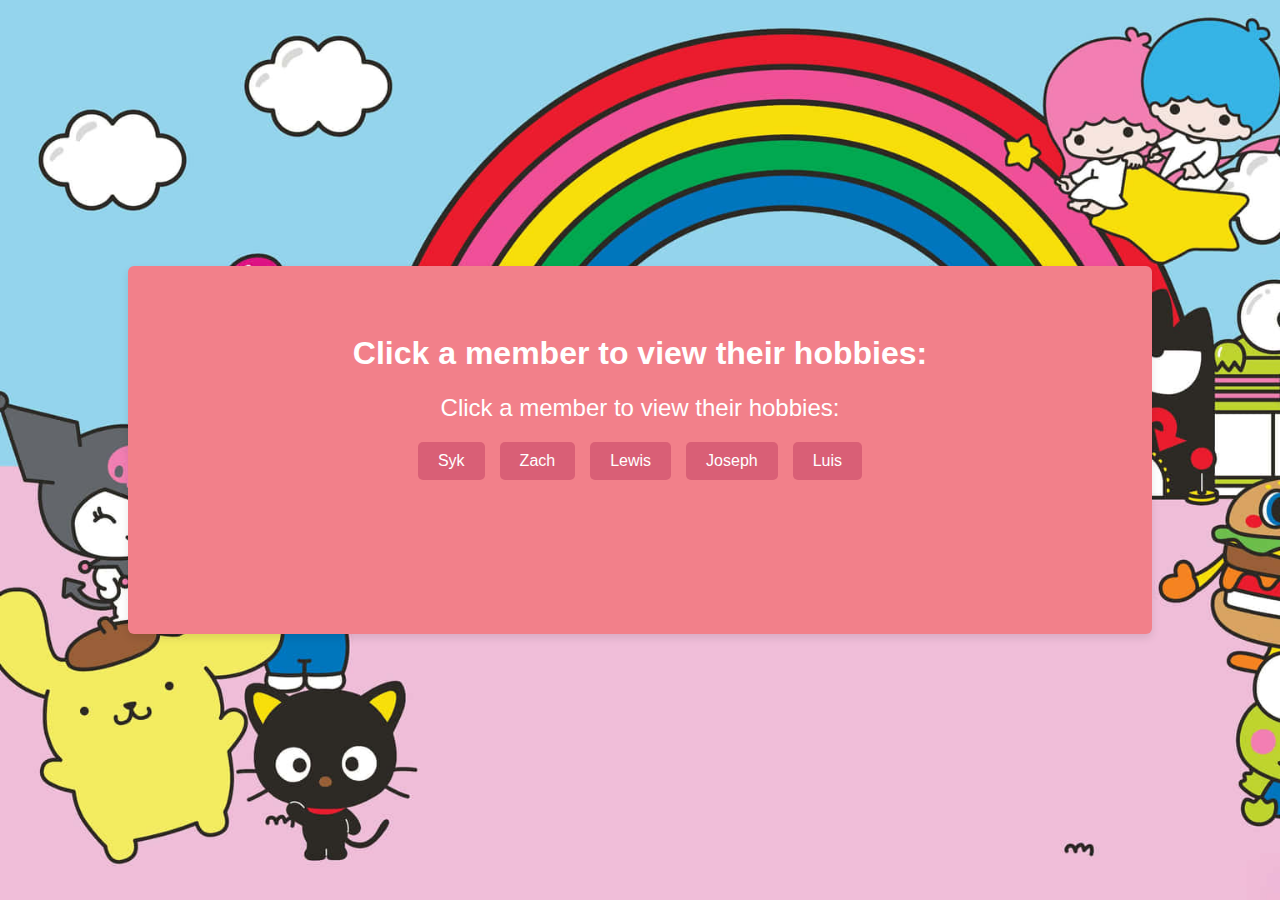
<file: index.html>
<!DOCTYPE html>
<html lang="en">
<head>
    <meta charset="UTF-8">
    <meta name="viewport" content="width=device-width, initial-scale=1.0">
    <title>Member Hobbies</title>
    <style>
        body {
            font-family: Arial, sans-serif;
            background-color: #f4f4f9;
            color: #ffffff;
			background-image: url('bg.jpg'); /* Ensure correct path */
			background-size: cover;
			background-repeat: no-repeat;
			padding: 0;
            display: flex;
            flex-direction: column;
            align-items: center;
            justify-content: center;
            height: 100vh;
            margin: 0;
            text-align: center;
        }

        .main-container {
            background-color: #f2808a; /* This is bg-gray-800 */
            height: 20rem;
            width: 60rem;
            padding-top: 3rem;
            padding-left: 2rem;
            padding-right: 2rem;
            border-radius: 0.375rem; /* This is rounded-md (6px) */
            box-shadow: 0 4px 8px rgba(0, 0, 0, 0.1);
        }
        

        .description {
            text-align: center;
            margin-bottom: 20px;
            font-size: 1.5em;
        }

        .button-container {
            display: flex;
            justify-content: center;
            gap: 15px;
        }

        button {
            padding: 10px 20px;
            font-size: 1em;
            cursor: pointer;
            border: none;
            border-radius: 5px;
            background-color: #d95f76;
            color: white;
            transition: background-color 0.3s;
        }

        button:hover {
            background-color: #f2a7a7;
        }

        .hobbies {
            margin-top: 20px;
            font-size: 1.2em;
            display: none; /* Initially hidden */
        }
    </style>
</head>
<body>
<main class="main-container">
    <h1>Click a member to view their hobbies:</h1>
    <div class="description">
        Click a member to view their hobbies:
    </div>

    <div class="button-container">
        <button onclick="showHobbies('Syk')">Syk</button>
        <button onclick="showHobbies('Zach')">Zach</button>
        <button onclick="showHobbies('Lewis')">Lewis</button>
        <button onclick="showHobbies('Joseph')">Joseph</button>
        <button onclick="showHobbies('Luis')">Luis</button>
    </div>

    <div class="hobbies" id="hobbies"></div>
</main>
    <script>
        function showHobbies(member) {
            const hobbiesDisplay = document.getElementById('hobbies');
            let hobbies;

            // Define hobbies for each member
            switch (member) {
                case 'Syk':
                    window.location.href = "Syk part/Syk project.html"; // Change to your destination file
                    break;
                case 'Zach':
                    window.location.href = "ZACH_PART/cin.html"; // Change to your destination file
                    break;
                case 'Lewis':
                    window.location.href = 'Lewis part/tierra.html';
                    break;
                case 'Joseph':
                    window.location.href = 'Joseph Part/Joseph.html';
                    break;
                case 'Luis':
                    window.location.href = "Luis part/luispart.html";
                    break;
                default:
                    hobbies = '';
            }

            // Update the hobbies display
            hobbiesDisplay.textContent = hobbies;
            hobbiesDisplay.style.display = 'block'; // Show the hobbies
        }
    </script>

</body>
</html>
</file>
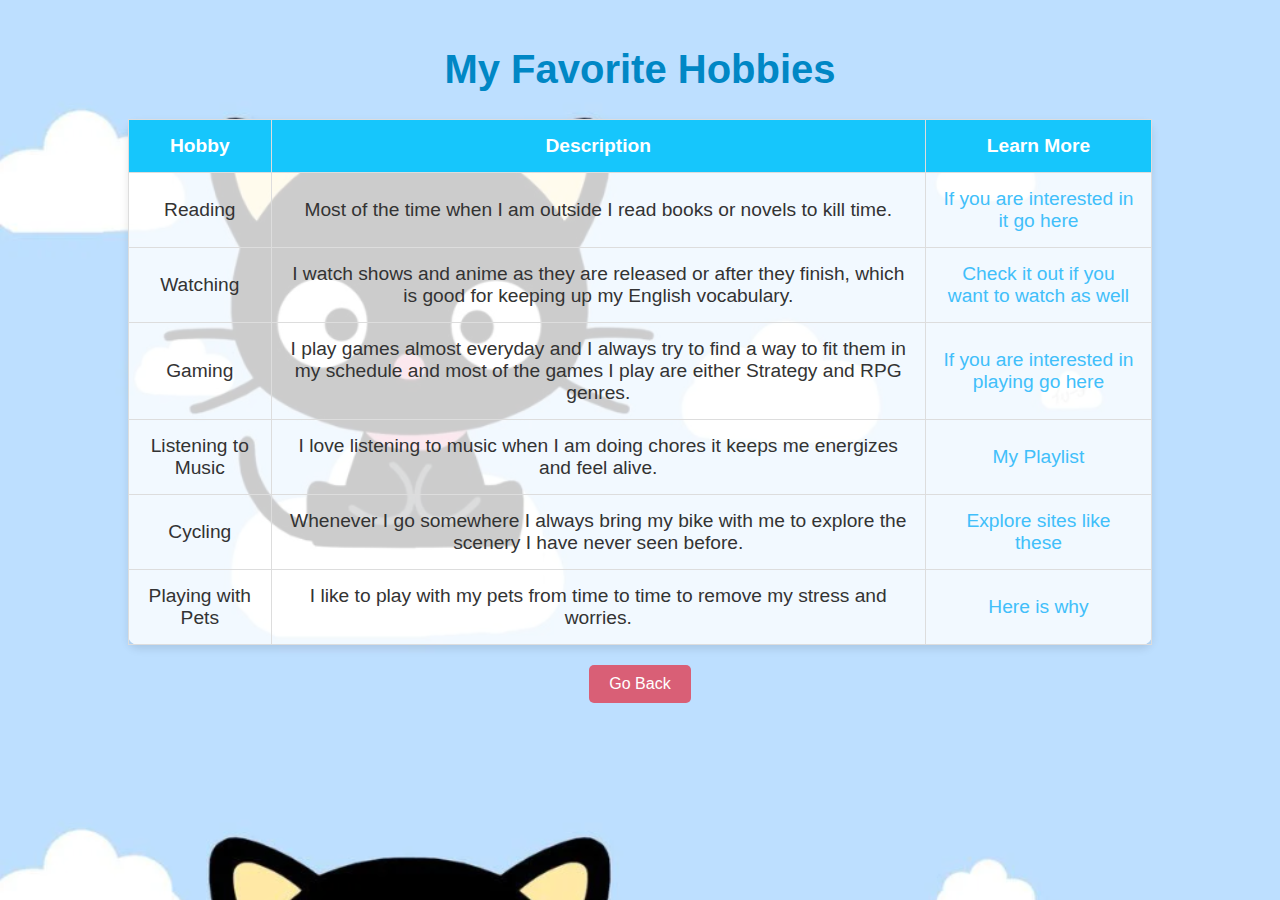
<file: Joseph Part/Joseph.html>
<!DOCTYPE html>
<html lang="en">
<head>
    <meta charset="UTF-8">
    <meta name="viewport" content="width=device-width, initial-scale=1.0">
    <title>My Hobbies</title>
    <link rel="stylesheet" href="style.css">
</head>
<body>

    <h1>My Favorite Hobbies</h1>

    <table>
        <tr>
            <th>Hobby</th>
            <th>Description</th>
            <th>Learn More</th>
        </tr>
        <tr>
            <td>Reading</td>
            <td> Most of the time when I am outside I read books or novels to kill time.</td>
            <td><a href="https://www.webnovel.com/" target="_blank">If you are interested in it go here</a></td>
        </tr>
        <tr>
            <td> Watching </td>
            <td>I watch shows and anime as they are released or after they finish, which is good for keeping up my English vocabulary.</td>
            <td><a href="https://www.youtube.com/@MuseAsia" target="_blank">Check it out if you want to watch as well</a></td>
        </tr>
        <tr>
            <td>Gaming</td>
            <td>I play games almost everyday and I always try to find a way to fit them in my schedule and most of the games I play are either Strategy and RPG genres.</td>
            <td><a href="https://www.monsterhunter.com/" target="_blank">If you are interested in playing go here</a></td>
        </tr>
        <tr>
            <td>Listening to Music</td>
            <td>I love listening to music when I am doing chores it keeps me energizes and feel alive.</td>
            <td><a href="https://open.spotify.com/playlist/5rseCP4ZcudAtmDSt5Bsve?si=4f5d5544b275494d" target="_blank">My Playlist</a></td>
        </tr>
        <tr>
            <td>Cycling</td>
            <td>Whenever I go somewhere I always bring my bike with me to explore the scenery I have never seen before.</td>
            <td><a href="https://www.bicycling.com/skills-tips/a20003829/9-bike-beginner-mistakes-to-avoid/" target="_blank">Explore sites like these</a></td>
        </tr>
        <tr>
            <td>Playing with Pets </td>
            <td>I like to play with my pets from time to time to remove my stress and worries.</td>
            <td><a href="https://newsinhealth.nih.gov/2018/02/power-pets#:~:text=Interacting%20with%20animals%20has%20been,support%2C%20and%20boost%20your%20mood." target="_blank">Here is why</a></td>
        </tr>
    </table>

    <div class="button-container">
    <button onclick="history.back()">Go Back</button>
    </div>
    
</body>
</html>
</file>
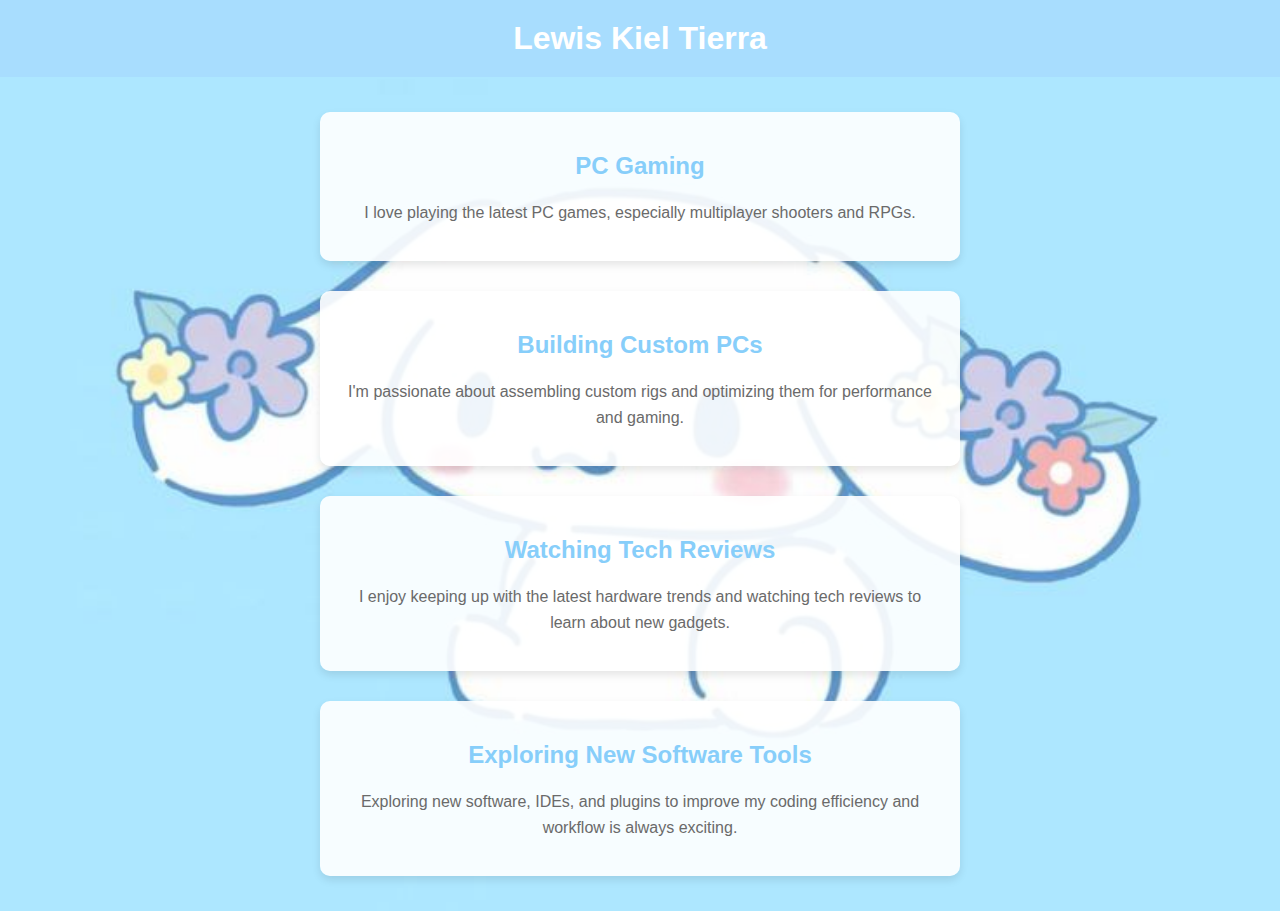
<file: Lewis part/tierra.HTML>
<!DOCTYPE html>
<html lang="en">
<head>
    <meta charset="UTF-8">
    <meta name="viewport" content="width=device-width, initial-scale=1.0">
    <title>My Hobbies</title>
    <style>
        body {
            font-family: Arial, sans-serif;
            background-color: #E6F7FF;
            background-image: url('cinammo.jpg');
            background-size: cover;
            background-position: center;
            color: #333;
            margin: 0;
            padding: 0;
        }
        header {
            background-color: #A8DDFE;
            padding: 20px;
            text-align: center;
            color: white;
        }
        h1 {
            margin: 0;
            color: #FFFFFF;
        }
        .hobby-group {
            display: flex;
            flex-direction: column;
            align-items: center;
            padding: 20px;
        }
        .hobby-card {
            background-color: rgba(255, 255, 255, 0.9);
            border-radius: 10px;
            box-shadow: 0 4px 8px rgba(0, 0, 0, 0.1);
            width: 80%;
            max-width: 600px;
            margin: 15px;
            padding: 20px;
            text-align: center;
        }
        .hobby-card h2 {
            color: #87CEFA;
        }
        .hobby-card p {
            font-size: 16px;
            line-height: 1.6;
            color: #6A6A6A;
        }
    </style>
</head>
<body>

<header>
    <h1>Lewis Kiel Tierra</h1>
</header>

<section class="hobby-group">

    <div class="hobby-card">
        <h2>PC Gaming</h2>
        <p>I love playing the latest PC games, especially multiplayer shooters and RPGs.</p>
    </div>

    <div class="hobby-card">
        <h2>Building Custom PCs</h2>
        <p>I'm passionate about assembling custom rigs and optimizing them for performance and gaming.</p>
    </div>

    <div class="hobby-card">
        <h2>Watching Tech Reviews</h2>
        <p>I enjoy keeping up with the latest hardware trends and watching tech reviews to learn about new gadgets.</p>
    </div>

    <div class="hobby-card">
        <h2>Exploring New Software Tools</h2>
        <p>Exploring new software, IDEs, and plugins to improve my coding efficiency and workflow is always exciting.</p> 
    </div>

</section>

</body>
</html>
</file>
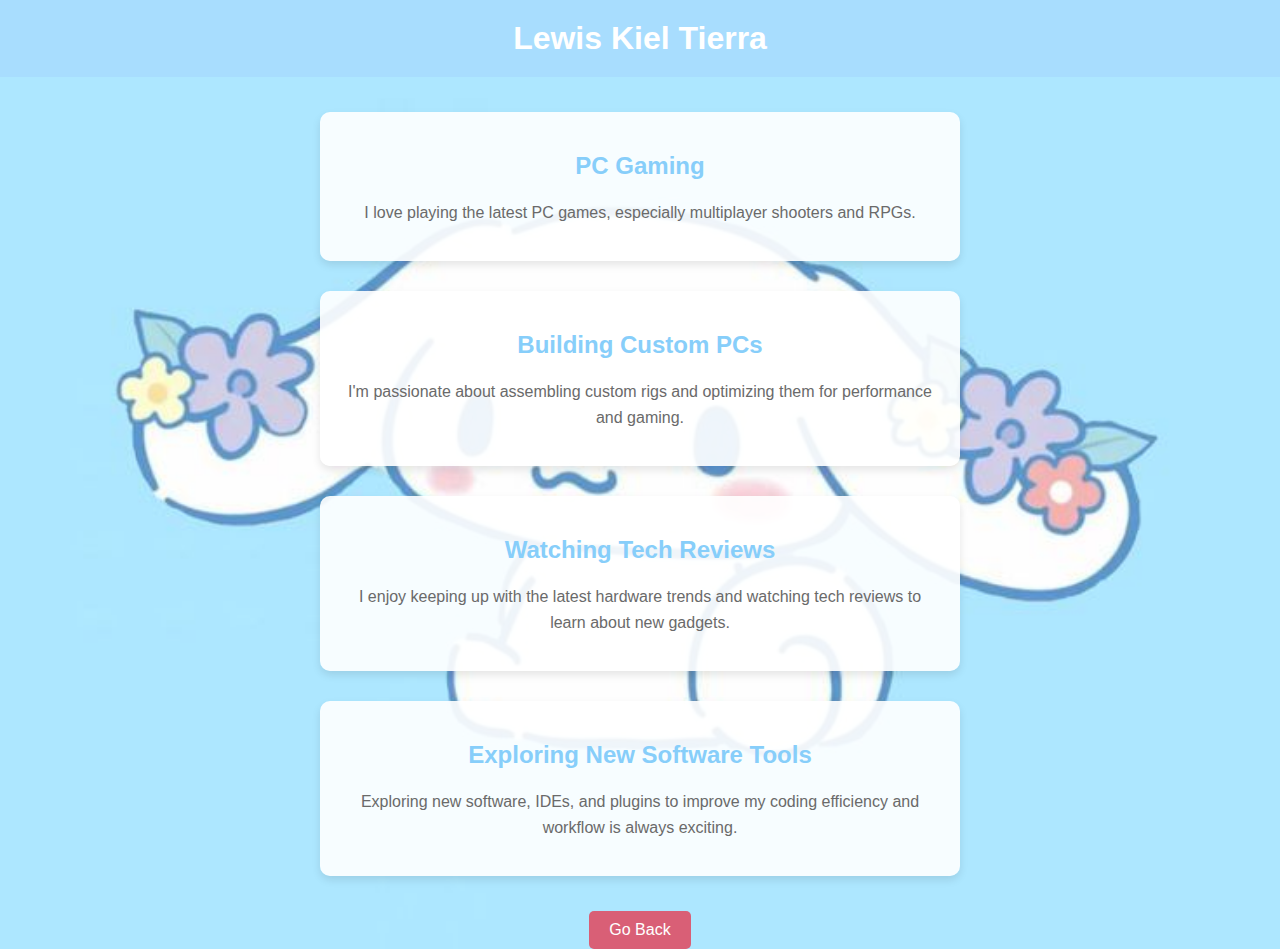
<file: Lewis part/tierra.html>
<!DOCTYPE html>
<html lang="en">
<head>
    <meta charset="UTF-8">
    <meta name="viewport" content="width=device-width, initial-scale=1.0">
    <title>My Hobbies</title>
    <style>
        body {
            font-family: Arial, sans-serif;
            background-color: #E6F7FF;
            background-image: url('cinammo.jpg');
            background-size: cover;
            background-position: center;
            color: #333;
            margin: 0;
            padding: 0;
        }
        header {
            background-color: #A8DDFE;
            padding: 20px;
            text-align: center;
            color: white;
        }
        h1 {
            margin: 0;
            color: #FFFFFF;
        }
        .hobby-group {
            display: flex;
            flex-direction: column;
            align-items: center;
            padding: 20px;
        }
        .hobby-card {
            background-color: rgba(255, 255, 255, 0.9);
            border-radius: 10px;
            box-shadow: 0 4px 8px rgba(0, 0, 0, 0.1);
            width: 80%;
            max-width: 600px;
            margin: 15px;
            padding: 20px;
            text-align: center;
        }
        .hobby-card h2 {
            color: #87CEFA;
        }
        .hobby-card p {
            font-size: 16px;
            line-height: 1.6;
            color: #6A6A6A;
        }
        .button-container {
            display: flex;
            justify-content: center;
            align-items: center;
            gap: 15px;
        }

button {
    padding: 10px 20px;
    font-size: 1em;
    cursor: pointer;
    border: none;
    border-radius: 5px;
    background-color: #d95f76;
    color: white;
    transition: background-color 0.3s;
}
    </style>
</head>
<body>

<header>
    <h1>Lewis Kiel Tierra</h1>
</header>

<section class="hobby-group">

    <div class="hobby-card">
        <h2>PC Gaming</h2>
        <p>I love playing the latest PC games, especially multiplayer shooters and RPGs.</p>
    </div>

    <div class="hobby-card">
        <h2>Building Custom PCs</h2>
        <p>I'm passionate about assembling custom rigs and optimizing them for performance and gaming.</p>
    </div>

    <div class="hobby-card">
        <h2>Watching Tech Reviews</h2>
        <p>I enjoy keeping up with the latest hardware trends and watching tech reviews to learn about new gadgets.</p>
    </div>

    <div class="hobby-card">
        <h2>Exploring New Software Tools</h2>
        <p>Exploring new software, IDEs, and plugins to improve my coding efficiency and workflow is always exciting.</p> 
    </div>

</section>

    <div class="button-container">
    <button onclick="history.back()">Go Back</button>
    </div>
    
</body>
</html>
</file>
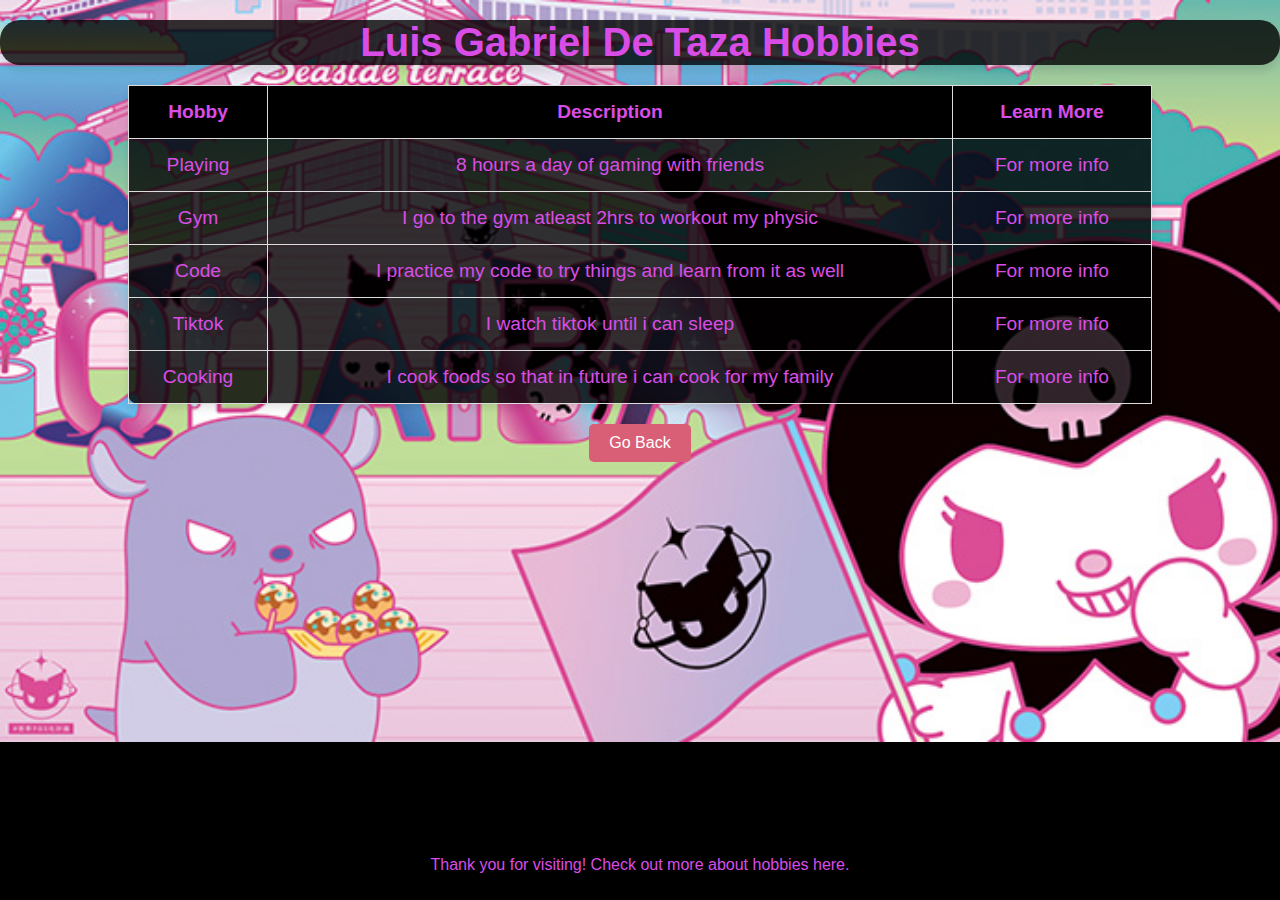
<file: Luis part/luispart.html>
<!DOCTYPE html>
<html lang="en">
<head>
    <meta charset="UTF-8">
    <meta name="viewport" content="width=device-width, initial-scale=1.0">
    <title>My Hobbies</title>
    <link rel="stylesheet" href="style.css">

<body>

<header>
    <h1>Luis Gabriel De Taza Hobbies</h1>
</header>

<body>


    <table>
        <tr>
            <th>Hobby</th>
            <th>Description</th>
            <th>Learn More</th>
        </tr>
		
        <tr>
            <td>Playing</td>
            <td>8 hours a day of gaming with friends</td>
            <td><a href="https://www.leagueoflegends.com/en-ph/" target="_blank">For more info</a></td>
        </tr>
        <tr>
            <td>Gym</td>
            <td>I go to the gym atleast 2hrs to workout my physic</td>
            <td><a href="https://www.anytimefitness.ph/gyms/ph-0171/mandaluyong-metro-manila-1550/" target="_blank">For more info</a></td>
        </tr>
        <tr>
            <td>Code</td>
            <td>I practice my code to try things and learn from it as well</td>
            <td><a href="https://www.w3schools.com/" target="_blank">For more info</a></td>
        </tr>
        <tr>
            <td>Tiktok</td>
            <td>I watch tiktok until i can sleep</td>
            <td><a href="https://www.tiktok.com/" target="_blank">For more info</a></td>
        </tr>
        <tr>
            <td>Cooking</td>
            <td>I cook foods so that in future i can cook for my family</td>
            <td><a href="https://www.cookingclassy.com/" target="_blank">For more info</a></td>
        </tr>
    </table>

    <div class="footer">
        <p>Thank you for visiting! Check out more about <a href="https://www.hobbies.com" target="_blank">hobbies here</a>.</p>
    </div>
	
    <div class="button-container">
    <button onclick="history.back()">Go Back</button>
    </div>
</body>
</html>
</file>
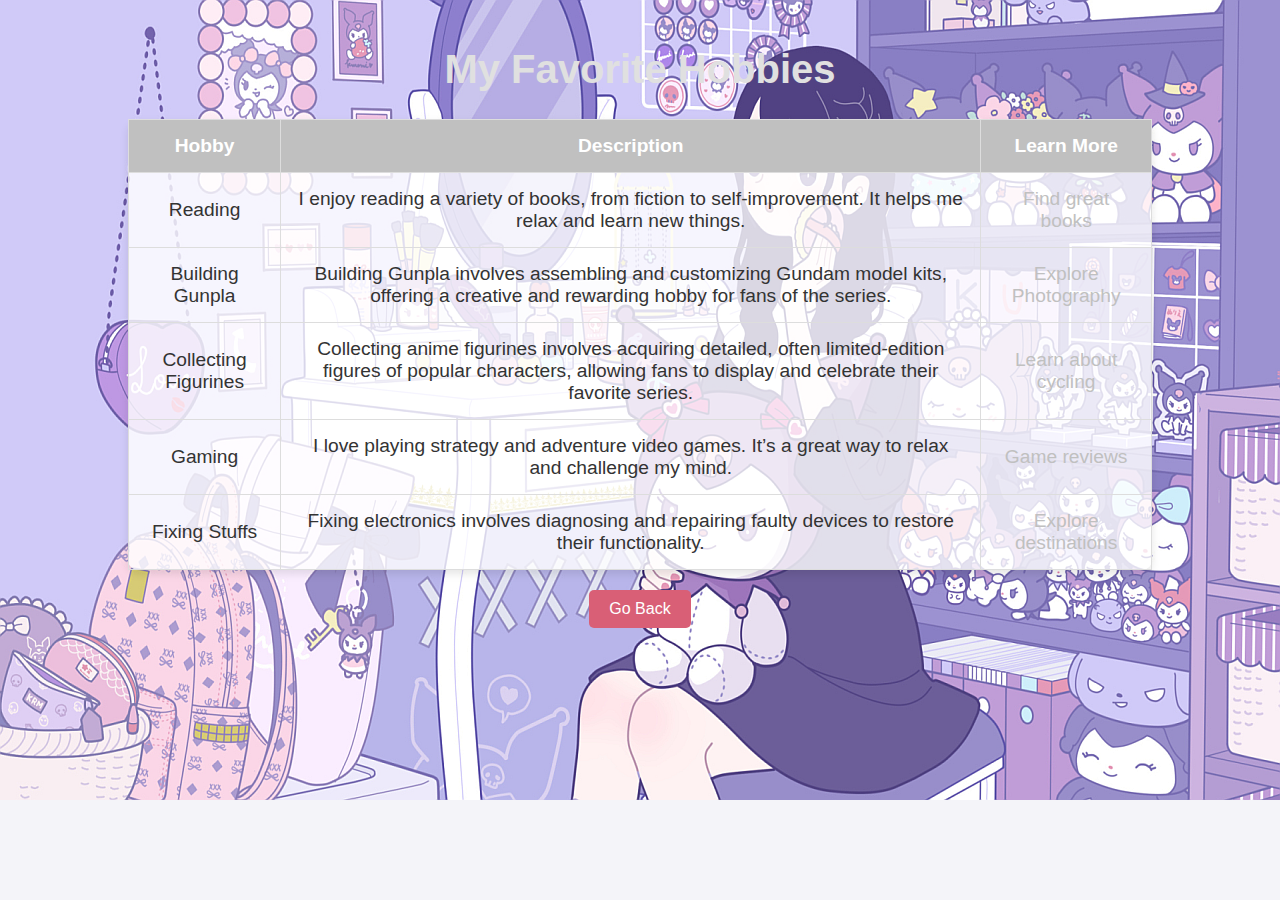
<file: Syk part/Syk project.html>
<!DOCTYPE html>
<html lang="en">
<head>
    <meta charset="UTF-8">
    <meta name="viewport" content="width=device-width, initial-scale=1.0">
    <title>My Hobbies</title>
    <link rel="stylesheet" href="style.css">
</head>
<body>

    <h1>My Favorite Hobbies</h1>

    <table>
        <tr>
            <th>Hobby</th>
            <th>Description</th>
            <th>Learn More</th>
        </tr>
        <tr>
            <td>Reading</td>
            <td>I enjoy reading a variety of books, from fiction to self-improvement. It helps me relax and learn new things.</td>
            <td><a href="https://www.goodreads.com/" target="_blank">Find great books</a></td>
        </tr>
        <tr>
            <td>Building Gunpla</td>
            <td>Building Gunpla involves assembling and customizing Gundam model kits, offering a creative and rewarding hobby for fans of the series.</td>
            <td><a href="https://en.gundam.info/" target="_blank">Explore Photography</a></td>
        </tr>
        <tr>
            <td>Collecting Figurines</td>
            <td>Collecting anime figurines involves acquiring detailed, often limited-edition figures of popular characters, allowing fans to display and celebrate their favorite series.</td>
            <td><a href="https://aniporium.ph/?srsltid=AfmBOoojBCLmssk8qxAxEytIQW6X3maPadieFeJPU0u8dYxp_sp3nqzM" target="_blank">Learn about cycling</a></td>
        </tr>
        <tr>
            <td>Gaming</td>
            <td>I love playing strategy and adventure video games. It’s a great way to relax and challenge my mind.</td>
            <td><a href="https://www.ign.com/" target="_blank">Game reviews</a></td>
        </tr>
        <tr>
            <td>Fixing Stuffs</td>
            <td>Fixing electronics involves diagnosing and repairing faulty devices to restore their functionality.</td>
            <td><a href="https://www.ifixit.com/?srsltid=AfmBOoqRIHg5V3Ax4nZaGj2nEz3_FHUcfMVjIVk_XWXv4q2A6S6jc6Np" target="_blank">Explore destinations</a></td>
        </tr>
    </table>
    
    <div class="button-container">
    <button onclick="history.back()">Go Back</button>
    </div>

</body>
</html>
</file>
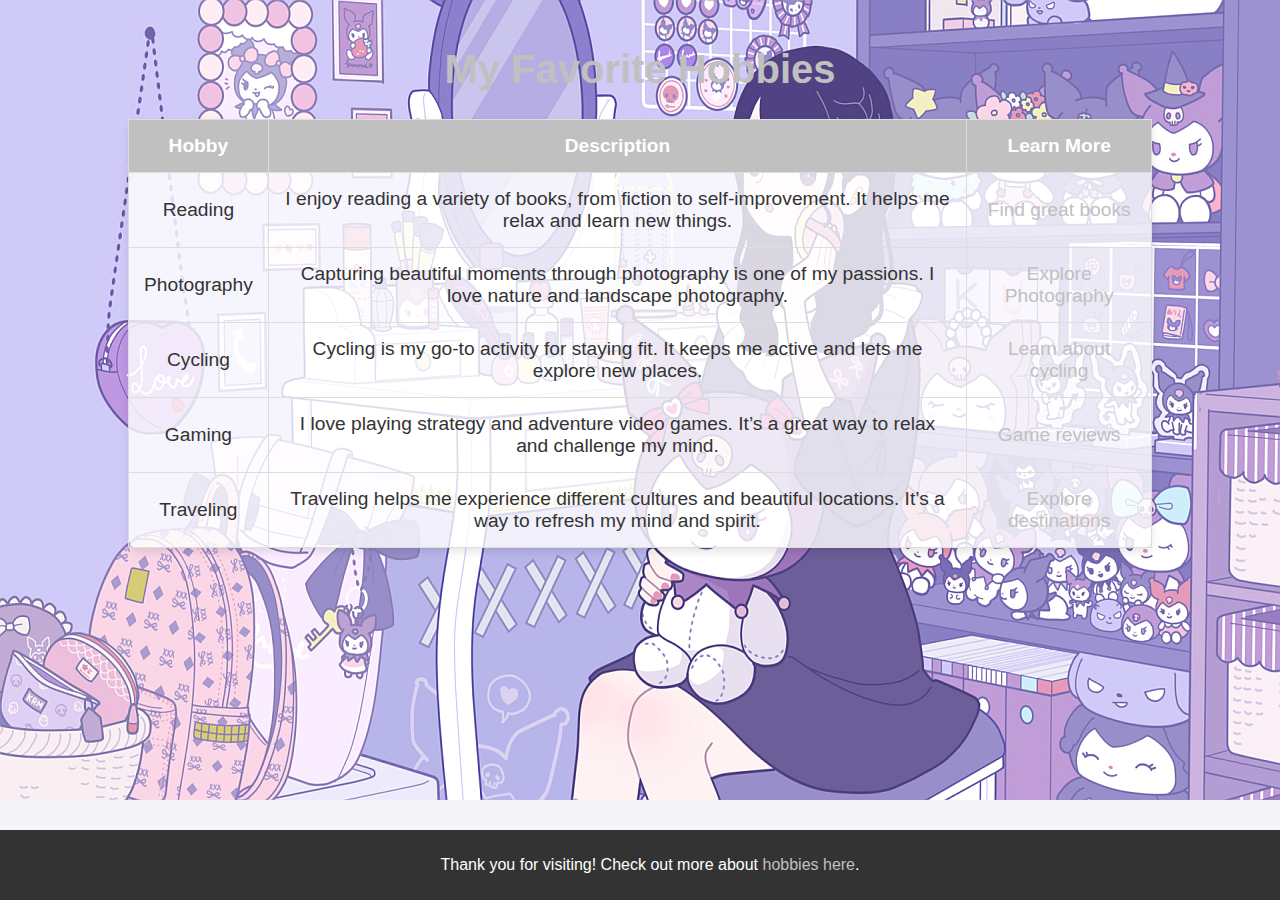
<file: Syk part/WSTproject.html>
<!DOCTYPE html>
<html lang="en">
<head>
    <meta charset="UTF-8">
    <meta name="viewport" content="width=device-width, initial-scale=1.0">
    <title>My Hobbies</title>
    <style>
        /* Styling the page */
        body {
            background-color: #f4f4f9;
            font-family: Arial, sans-serif;
            color: #333;
            background-image: url('sykbg.jpg');
            background-size: cover;
            background-repeat: no-repeat;
            margin: 0;
            padding: 0;
        }
        
        h1 {
            text-align: center;
            font-size: 2.5em;
            color: silver;
            padding-top: 20px;
        }

        table {
            width: 80%;
            margin: 20px auto;
            border-collapse: collapse;
            background-color: rgba(255, 255, 255, 0.8); /* Transparency */
            border-radius: 10px;
            box-shadow: 0 4px 8px rgba(0, 0, 0, 0.1);
        }

        th, td {
            padding: 15px;
            text-align: center;
            border: 1px solid #ddd;
            font-size: 1.2em;
        }

        th {
            background-color: silver;
            color: white;
        }

        tr:hover {
            background-color: silver;
        }

        a {
            color:  silver;
            text-decoration: none;
        }

        a:hover {
            text-decoration: underline;
        }

        .footer {
            text-align: center;
            padding: 10px;
            background-color: #333;
            color: white;
            position: fixed;
            bottom: 0;
            width: 100%;
        }
    </style>
</head>
<body>

    <h1>My Favorite Hobbies</h1>

    <table>
        <tr>
            <th>Hobby</th>
            <th>Description</th>
            <th>Learn More</th>
        </tr>
        <tr>
            <td>Reading</td>
            <td>I enjoy reading a variety of books, from fiction to self-improvement. It helps me relax and learn new things.</td>
            <td><a href="https://www.goodreads.com/" target="_blank">Find great books</a></td>
        </tr>
        <tr>
            <td>Photography</td>
            <td>Capturing beautiful moments through photography is one of my passions. I love nature and landscape photography.</td>
            <td><a href="https://www.nationalgeographic.com/photography/" target="_blank">Explore Photography</a></td>
        </tr>
        <tr>
            <td>Cycling</td>
            <td>Cycling is my go-to activity for staying fit. It keeps me active and lets me explore new places.</td>
            <td><a href="https://www.cyclingweekly.com/" target="_blank">Learn about cycling</a></td>
        </tr>
        <tr>
            <td>Gaming</td>
            <td>I love playing strategy and adventure video games. It’s a great way to relax and challenge my mind.</td>
            <td><a href="https://www.ign.com/" target="_blank">Game reviews</a></td>
        </tr>
        <tr>
            <td>Traveling</td>
            <td>Traveling helps me experience different cultures and beautiful locations. It’s a way to refresh my mind and spirit.</td>
            <td><a href="https://www.lonelyplanet.com/" target="_blank">Explore destinations</a></td>
        </tr>
    </table>

    <div class="footer">
        <p>Thank you for visiting! Check out more about <a href="https://www.hobbies.com" target="_blank">hobbies here</a>.</p>
    </div>

</body>
</html>
</file>
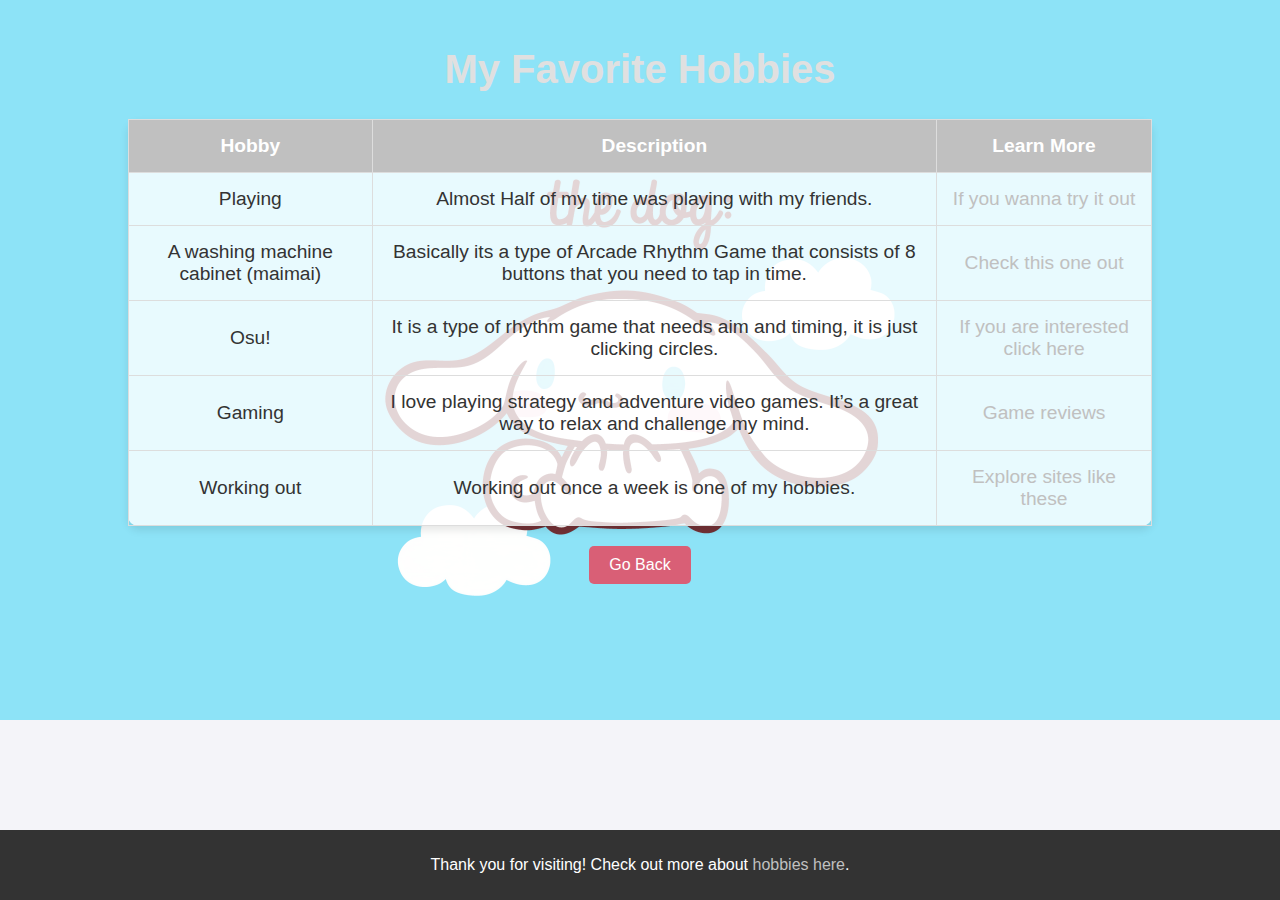
<file: ZACH_PART/cin.html>
<!DOCTYPE html>
<html lang="en">
<head>
    <meta charset="UTF-8">
    <meta name="viewport" content="width=device-width, initial-scale=1.0">
    <title>My Hobbies</title>
    <link rel="stylesheet" href="style.css">
	
</head>

<body>
    <h1>My Favorite Hobbies</h1>

    <table>
        <tr>
            <th>Hobby</th>
            <th>Description</th>
            <th>Learn More</th>
        </tr>
		
        <tr>
            <td>Playing</td>
            <td>Almost Half of my time was playing with my friends.</td>
            <td><a href="https://www.roblox.com/" target="_blank">If you wanna try it out</a></td>
        </tr>
        <tr>
            <td>A washing machine cabinet (maimai)</td>
            <td>Basically its a type of Arcade Rhythm Game that consists of 8 buttons that you need to tap in time.</td>
            <td><a href="https://www.youtube.com/watch?v=TCW5DejMcog&ab_channel=Saow/" target="_blank">Check this one out</a></td>
        </tr>
        <tr>
            <td>Osu!</td>
            <td>It is a type of rhythm game that needs aim and timing, it is just clicking circles.</td>
            <td><a href="https://osu.ppy.sh/" target="_blank">If you are interested click here</a></td>
        </tr>
        <tr>
            <td>Gaming</td>
            <td>I love playing strategy and adventure video games. It’s a great way to relax and challenge my mind.</td>
            <td><a href="https://www.ign.com/" target="_blank">Game reviews</a></td>
        </tr>
        <tr>
            <td>Working out</td>
            <td>Working out once a week is one of my hobbies.</td>
            <td><a href="https://www.fitlab.nl/" target="_blank">Explore sites like these</a></td>
        </tr>
    </table>

    <div class="footer">
        <p>Thank you for visiting! Check out more about <a href="https://www.hobbies.com" target="_blank">hobbies here</a>.</p>
    </div>

	<div class="button-container">
    <button onclick="history.back()">Go Back</button>
    </div>
</body>
</html>
</file>
<file: Joseph Part/style.css>
body {
            background-color: #f4f4f9;
            font-family: Arial, sans-serif;
            color: #333;
            background-image: url('Chococat.png'); 
            background-size: cover;
            margin: 0;
            padding: 0;
        }   
        h1 {
            text-align: center;
            font-size: 2.5em;
            color: rgb(0, 135, 197);
            padding-top: 20px;
        }
        table {
            width: 80%;
            margin: 20px auto;
            border-collapse: collapse;
            background-color: rgba(255, 255, 255, 0.8); 
            border-radius: 10px;
            box-shadow: 0 4px 8px rgba(0, 0, 0, 0.1);
        }
        th, td {
            padding: 15px;
            text-align: center;
            border: 1px solid #ddd;
            font-size: 1.2em;
        }
        th {
            background-color: rgb(22, 198, 252);
            color: white;
        }
        tr:hover {
            background-color: rgb(231, 231, 231);
        }
        a {
            color:  rgb(65, 191, 250);
            text-decoration: none;
        }
        a:hover {
            text-decoration: underline;
        }
        .button-container {
            display: flex;
            justify-content: center;
            align-items: center;
            gap: 15px;
        }
        button {
            padding: 10px 20px;
            font-size: 1em;
            cursor: pointer;
            border: none;
            border-radius: 5px;
            background-color: #d95f76;
            color: white;
            transition: background-color 0.3s;
        }
        .footer {
            text-align: center;
            padding: 10px;
            background-color: #333;
            color: white;
            position: fixed;
            bottom: 0;
            width: 100%;
        }
</file>
<file: Luis part/style.css>
body {
    background-color: rgb(0, 0, 0);
    font-family: Arial, sans-serif;
    color: #d94de6;
    background-image: url('Kuromi.jpg'); /* Ensure correct path */
    background-size: cover;
    background-repeat: no-repeat;
    margin: 0;
    padding: 0;
    padding-bottom: 50px; /* Prevent footer overlap */
}

h1 {
    text-align: center;
    font-size: 2.5em;
    color: #d94de6; /* Better contrast */
    margin: 20px auto;
    border-collapse: collapse;
    background-color: rgba(0, 0, 0, 0.8);
    border-radius: 20px;
    box-shadow: 0 6px 8px rgba(0, 0, 0, 0.1);
}

table {
    width: 80%;
    margin: 20px auto;
    border-collapse: collapse;
    background-color: rgba(0, 0, 0, 0.8);
    border-radius: 10px;
    box-shadow: 0 4px 8px rgba(0, 0, 0, 0.1);
}

th, td {
    padding: 15px;
    text-align: center;
    border: 1px solid #ddd;
    font-size: 1.2em;
}

th {
    background-color: rgb(0, 0, 0);
    color: #d94de6;
}

tr:hover {
    background-color: #ccc; /* A shade darker for hover */
}

a {
    color: #d94de6; /* Ensure readability */
    text-decoration: none;
}

a:hover {
    color: #f0f0f0; /* Lighten text on hover */
    text-decoration: underline;
}

.button-container {
    display: flex;
    justify-content: center;
    align-items: center;
    gap: 15px;
}

button {
    padding: 10px 20px;
    font-size: 1em;
    cursor: pointer;
    border: none;
    border-radius: 5px;
    background-color: #d95f76;
    color: white;
    transition: background-color 0.3s;
}

.footer {
    text-align: center;
    padding: 10px;
    background-color: #000000;
    color: #d94de6;
    position: fixed;
    bottom: 0;
    width: 100%;
}

/* Ensure elements use box-sizing to prevent unexpected sizing */
* {
    box-sizing: border-box;
}
</file>
<file: Syk part/style.css>
body {
    background-color: #f4f4f9;
    font-family: Arial, sans-serif;
    color: #333;
    background-image: url('sykbg.jpg'); /* Ensure correct path */
    background-size: cover;
    background-repeat: no-repeat;
    margin: 0;
    padding: 0;
    padding-bottom: 50px; /* Prevent footer overlap */
}

h1 {
    text-align: center;
    font-size: 2.5em;
    color: #e0e0e0; /* Better contrast */
    padding-top: 20px;
}

table {
    width: 80%;
    margin: 20px auto;
    border-collapse: collapse;
    background-color: rgba(255, 255, 255, 0.8);
    border-radius: 10px;
    box-shadow: 0 4px 8px rgba(0, 0, 0, 0.1);
}

th, td {
    padding: 15px;
    text-align: center;
    border: 1px solid #ddd;
    font-size: 1.2em;
}

th {
    background-color: silver;
    color: white;
}

tr:hover {
    background-color: #ccc; /* A shade darker for hover */
}

a {
    color: #c0c0c0; /* Ensure readability */
    text-decoration: none;
}

a:hover {
    color: #f0f0f0; /* Lighten text on hover */
    text-decoration: underline;
}

.button-container {
    display: flex;
    justify-content: center;
    align-items: center;
    gap: 15px;
}

button {
    padding: 10px 20px;
    font-size: 1em;
    cursor: pointer;
    border: none;
    border-radius: 5px;
    background-color: #d95f76;
    color: white;
    transition: background-color 0.3s;
}

.footer {
    text-align: center;
    padding: 10px;
    background-color: #333; 
    color: white;
    position: fixed;
    bottom: 0;
    width: 100%;
}

/* Ensure elements use box-sizing to prevent unexpected sizing */
* {
    box-sizing: border-box;
}
</file>
<file: ZACH_PART/style.css>
body {
    background-color: #f4f4f9;
    font-family: Arial, sans-serif;
    color: #333;
    background-image: url('cinnamoroll.jpg'); /* Ensure correct path */
    background-size: cover;
    background-repeat: no-repeat;
    margin: 0;
    padding: 0;
    padding-bottom: 50px; /* Prevent footer overlap */
}

h1 {
    text-align: center;
    font-size: 2.5em;
    color: #e0e0e0; /* Better contrast */
    padding-top: 20px;
}

table {
    width: 80%;
    margin: 20px auto;
    border-collapse: collapse;
    background-color: rgba(255, 255, 255, 0.8);
    border-radius: 10px;
    box-shadow: 0 4px 8px rgba(0, 0, 0, 0.1);
}

th, td {
    padding: 15px;
    text-align: center;
    border: 1px solid #ddd;
    font-size: 1.2em;
}

th {
    background-color: silver;
    color: white;
}

tr:hover {
    background-color: #ccc; /* A shade darker for hover */
}

a {
    color: #c0c0c0; /* Ensure readability */
    text-decoration: none;
}

a:hover {
    color: #f0f0f0; /* Lighten text on hover */
    text-decoration: underline;
}

.button-container {
    display: flex;
    justify-content: center;
    align-items: center;
    gap: 15px;
}

button {
    padding: 10px 20px;
    font-size: 1em;
    cursor: pointer;
    border: none;
    border-radius: 5px;
    background-color: #d95f76;
    color: white;
    transition: background-color 0.3s;
}

.footer {
    text-align: center;
    padding: 10px;
    background-color: #333;
    color: white;
    position: fixed;
    bottom: 0;
    width: 100%;
}

/* Ensure elements use box-sizing to prevent unexpected sizing */
* {
    box-sizing: border-box;
}
</file>
